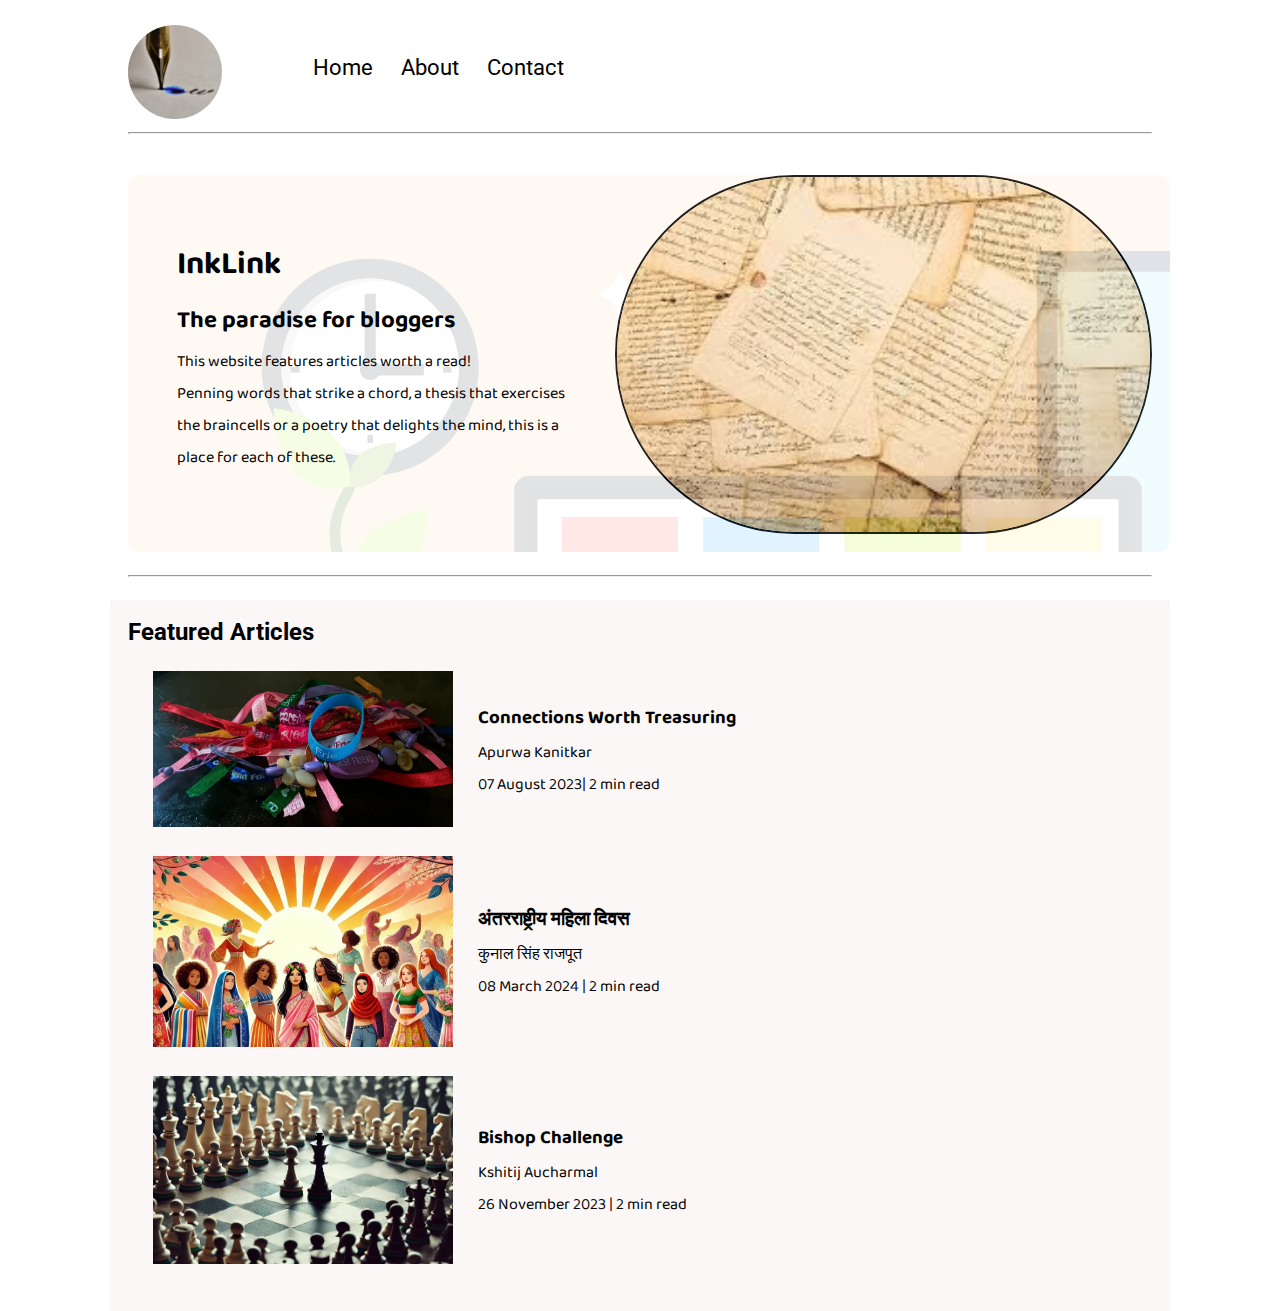
<file: index.html>
<!DOCTYPE html>
<html lang="en">

<head>
    <meta charset="UTF-8">
    <meta name="viewport" content="width=device-width, initial-scale=1.0">
    <link rel="stylesheet" href="css/utils.css">
    <link rel="stylesheet" href="css/style.css">
    <link rel="stylesheet" href="css/mobile.css">
    <title>InkLink</title>
</head>

<body>
    <nav class="navigation max-width-1 m-auto">
        <div class="nav-left">
            <a href="/">
                <img src="img/logo.jpeg" width="94px" alt="Logo" class="circular-image">
                
            </a>
            <ul>
                <li><a href="/">Home</a></li>
                <li><a href="/about.html">About</a></li>
                <li><a href="/contact.html">Contact</a></li>
            </ul>
        </div>
    </nav>
    <div class="max-width-1 m-auto">
        <hr>
    </div>
    <div class="m-auto content max-width-1 my-2">
        <div class="content-left">
            <h1>InkLink</h1>
            <h2>The paradise for bloggers</h2>
            <p>This website features articles worth a read!</p>
            <p>Penning words that strike a chord, a thesis that exercises the braincells or a poetry that delights the mind, this is a place for each of these.</p>
        </div>
        <div class="content-right">
            <img src="img/pages.jpeg" alt="iBlog">
        </div>
    </div>

    <div class="max-width-1 m-auto">
        <hr>
    </div>
    <div class="home-articles max-width-1 m-auto font2">
        <h2>Featured Articles</h2>
        <div class="home-article">
            <div class="home-article-img">
                <img src="img/apurwa.jpg" alt="article">
            </div>
            <div class="home-article-content font1">
                <a href="/apurwa.html">
                    <h3>Connections Worth Treasuring</h3>
                </a>

                <div>Apurwa Kanitkar</div>
                <span>07 August 2023| 2 min read</span>
            </div>
        </div>
        <div class="home-article">
            <div class="home-article-img">
                <img src="img/kunal.jpg" alt="article">
            </div>
            <div class="home-article-content font1">
                <a href="/kunal.html">
                    <h3>अंतरराष्ट्रीय महिला दिवस</h3>
                </a>

                <div>कुनाल सिंह राजपूत</div>
                <span>08 March 2024 | 2 min read</span>
            </div>
        </div>
        <div class="home-article">
            <div class="home-article-img">
                <img src="img/kshitij.jpg" alt="article">
            </div>
            <div class="home-article-content font1">
                <a href="/kshitij.html">
                    <h3>Bishop Challenge</h3>
                </a>

                <div>Kshitij Aucharmal</div>
                <span>26 November 2023 | 2 min read</span>
            </div>
        </div>
    </div>
</body>

</html>
</file>
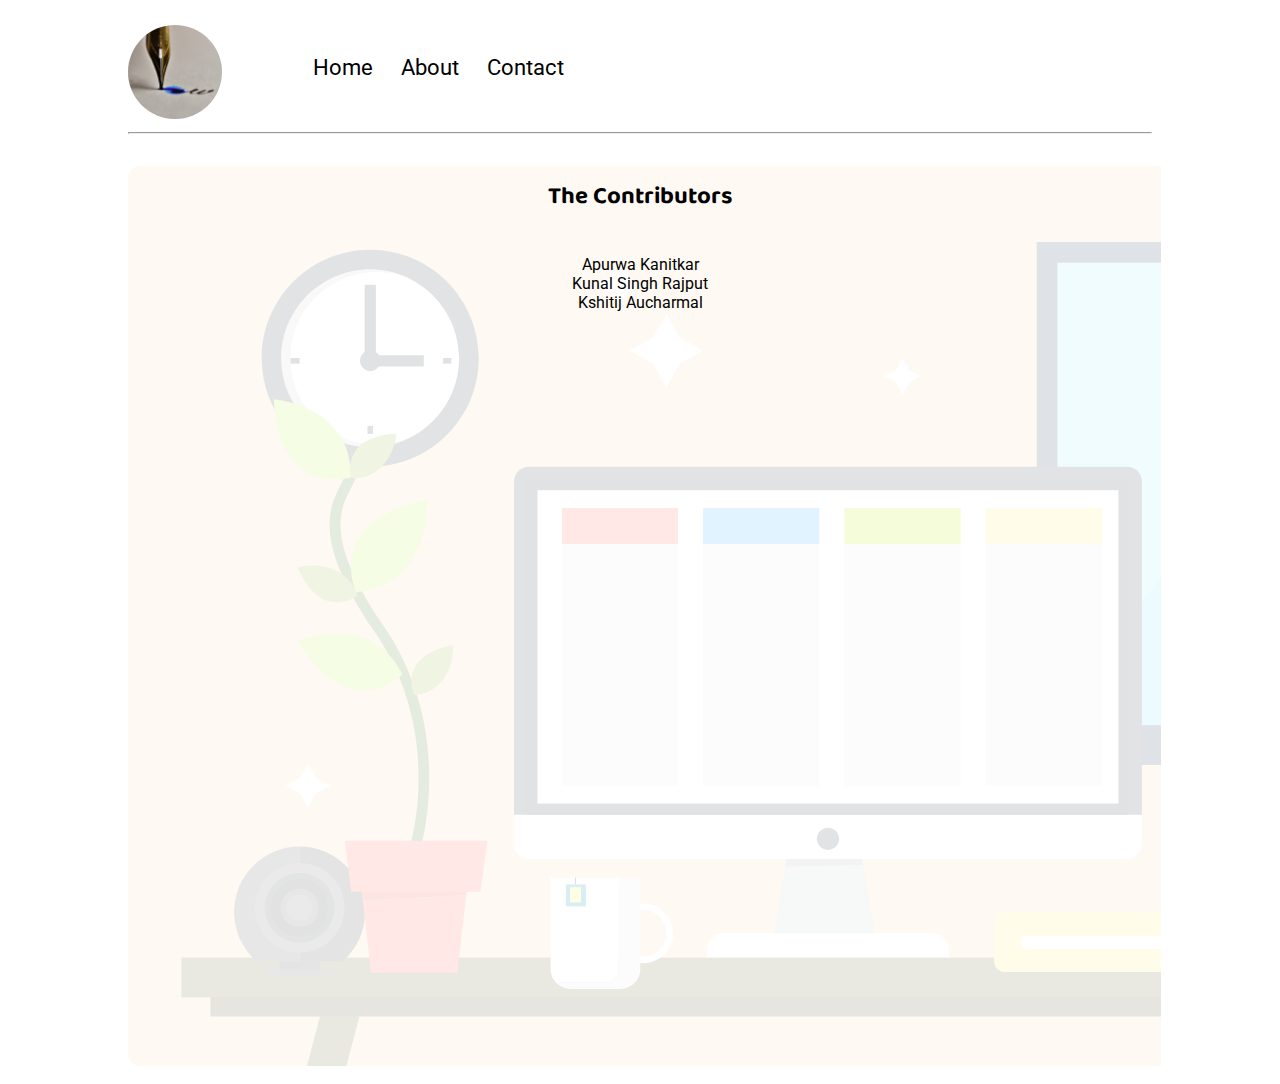
<file: about.html>
<!DOCTYPE html>
<html lang="en">
<head>
    <meta charset="UTF-8">
    <meta name="viewport" content="width=device-width, initial-scale=1.0">
    <link rel="stylesheet" href="css/utils.css">
    <link rel="stylesheet" href="css/style.css">
    <link rel="stylesheet" href="css/contact.css">
    <link rel="stylesheet" href="css/mobile.css">
    <title>InkLink</title>
</head>
<body>
    <nav class="navigation max-width-1 m-auto">
        <div class="nav-left">
            <a href="/">
                <img src="img/logo.jpeg" width="94px" alt="Logo" class="circular-image">
            </a>
            <ul>
                <li><a href="/">Home</a></li>
                <li><a href="/about.html">About</a></li>
                <li><a href="/contact.html">Contact</a></li>
            </ul>
        </div>
    </nav>
    <div class="max-width-1 m-auto">
        <hr>
    </div>
    <div class="contact-content font1 max-width-1 m-auto">
        <div class="max-width-1 m-auto mx-1">
            <h2><center>The Contributors<center></h2>
        </div>
        <p>
        <center>
        <div class="font2 mx-1 my-2">
            <div>Apurwa Kanitkar</div>
            <div>Kunal Singh Rajput</div>
            <div>Kshitij Aucharmal</div>
        </div>
        </center>
        </p>
    </div>
</body>
</html>
</file>
<file: css/utils.css>
@import url("https://fonts.googleapis.com/css2?family=Roboto&display=swap");
@import url("https://fonts.googleapis.com/css2?family=Baloo+Bhaina+2:wght@500&display=swap");
:root { 
  --main-bg-color: #bd6418;
  --font1: "Baloo Bhaina 2", cursive;
  --font2: "Roboto", sans-serif;
}

.center{
  text-align: center
}

.font1 {
  font-family: var(--font1);
}
.font2 {
  font-family: var(--font2);
}

.max-width-1 {
  max-width: 80vw;
}

.max-width-2 {
  max-width: 60vw;
}

.m-auto {
  margin: auto;
}

.mx-1{
  margin-left: 23px;
  margin-right: 23px;
  margin-bottom: 0
}

.my-2{
  margin-top: 32px;
  margin-bottom: 32px;
}

.btn {
  padding: 0px 20px;
  padding-top: 3px;
  border: 2px solid black;
  border-radius: 6px;
  font-family: var(--font1);
  font-size: 16px;
  cursor: pointer;
  transition: all 0.3s ease-in-out;
}

.btn:hover {
  color: white;
  background: var(--main-bg-color);
}

.form-input {
  padding: 0px 5px;
  padding-top: 3px;
  font-size: 16px;
  border: 2px solid black;
  border-radius: 4px;
  margin: 0 13px;
  font-family: var(--font1);
}

.form-box input, textarea{
  width: 52vw;
  padding: 0px 6px;
  margin: 7px 0;
  font-size: 18px;
  font-family: var(--font1);
  border: 2px solid var(--main-bg-color);
    border-radius: 5px;
}

.circular-image {
  border-radius: 50%;
  width: 94px;
  height: 94px;
  object-fit: cover;
}
</file>
<file: css/style.css>
* {
  margin: 0;
  padding: 0; 
}

.navigation {
  margin-top: 25px;
  font-family: var(--font1);
  /* height: 74px;  */
  display: flex;
  justify-content: space-between;
  align-items: center;
}

.nav-left {
  display: flex;
}

.nav-left span {
  font-size: 35px;
  padding-top: 10px;
}

.nav-left ul {
  display: flex;
  align-items: center;
  margin: 0 77px;
  font-size: 22px;
  padding-bottom: 23px;
}

.nav-left ul li {
  list-style: none;
  margin: 0 14px;
  font-family: var(--font2);
  transition: all 0.3s ease-in-out;
}

.nav-left ul li a {
  text-decoration: none;
  color: black;
}

.nav-left ul li a:hover {
  color: var(--main-bg-color);
  font-weight: bolder;
}

.content {
  height: 100%;
  display: flex;
  margin-top: 32px;
  padding: 9px;
  position: relative;
}

.content::after {
  content: "";
  background-image: url("../img/11.svg");
  position: absolute;
  width: 100%;
  height: inherit;
  opacity: 0.15;
  border-radius: 12px;
}

.content-left {
  font-family: var(--font1);
  display: flex;
  flex-direction: column;
  justify-content: center;
  padding: 49px;
  z-index: 1;
}

.content-right {
  display: flex;
  align-items: center;
  justify-content: center;
}

.content-right img {
  height: 355px;
  border: 2px solid black;
  border-radius: 200px;
}

.home-articles {
  padding: 18px;
  background-color: rgb(248, 239, 239, 0.5);
  margin-top: 23px;
  position: relative;
}

.home-article {
  display: flex;
  margin: 25px;
}

.home-article img {
  width: 300px;
}

.home-article-content {
  align-self: center;
  padding: 25px;
}

.home-article-content a {
  text-decoration: none;
  color: black;
}

.circular-image {
  border-radius: 50%;
  width: 94px;
  height: 94px;
  object-fit: cover;
}
</file>
<file: css/mobile.css>
@media screen and (max-width: 1200px) {
  .navigation {
    flex-direction: column;
    margin-bottom: 23px;
  }

  .nav-left {
    flex-direction: column;
    text-align: center;
  }

  .content-right {
    display: none;
  }

  .home-article {
    flex-direction: column;
  }

  .home-article-img {
    text-align: center;
  }

  .year-box {
    top: 25px;
    left: 60vw;
    font-size: 11px;
    display: flex;
  }

  .year-box div {
    padding: 0 3px;
    margin: 0;
  }

  .home-article img {
    width: 70vw;
  }
  .form-input {
    width: 50%;
  }
  .form-box input,
  textarea {
    width: 66vw;
  }
  .row {
    flex-direction: column;
  }
  .social {
    padding: 0;
  }
  .post-img {
    height: auto;
  }
  .adjust-year {
    position: static;
    height: auto;
    padding: 12px 0px;
    display: flex;
    justify-content: flex-end;
    width: 100%;
  }
}

.circular-image {
  border-radius: 50%;
  width: 94px;
  height: 94px;
  object-fit: cover;
}
</file>
<file: css/contact.css>
.contact-content{  
    height: 100vh;
    margin-top: 32px;
    padding: 9px;
    position: relative; 
    overflow: hidden;
  }
  
  .contact-content::after {
    content: "";
    background-image: url("../img/11.svg");
    position: absolute;
    top:0;
    width: 100%;
    height: inherit;
    opacity: 0.15;
    border-radius: 12px;
    z-index: -1;
  }
 
  .circular-image {
    border-radius: 50%;
    width: 94px;
    height: 94px;
    object-fit: cover;
}
</file>
